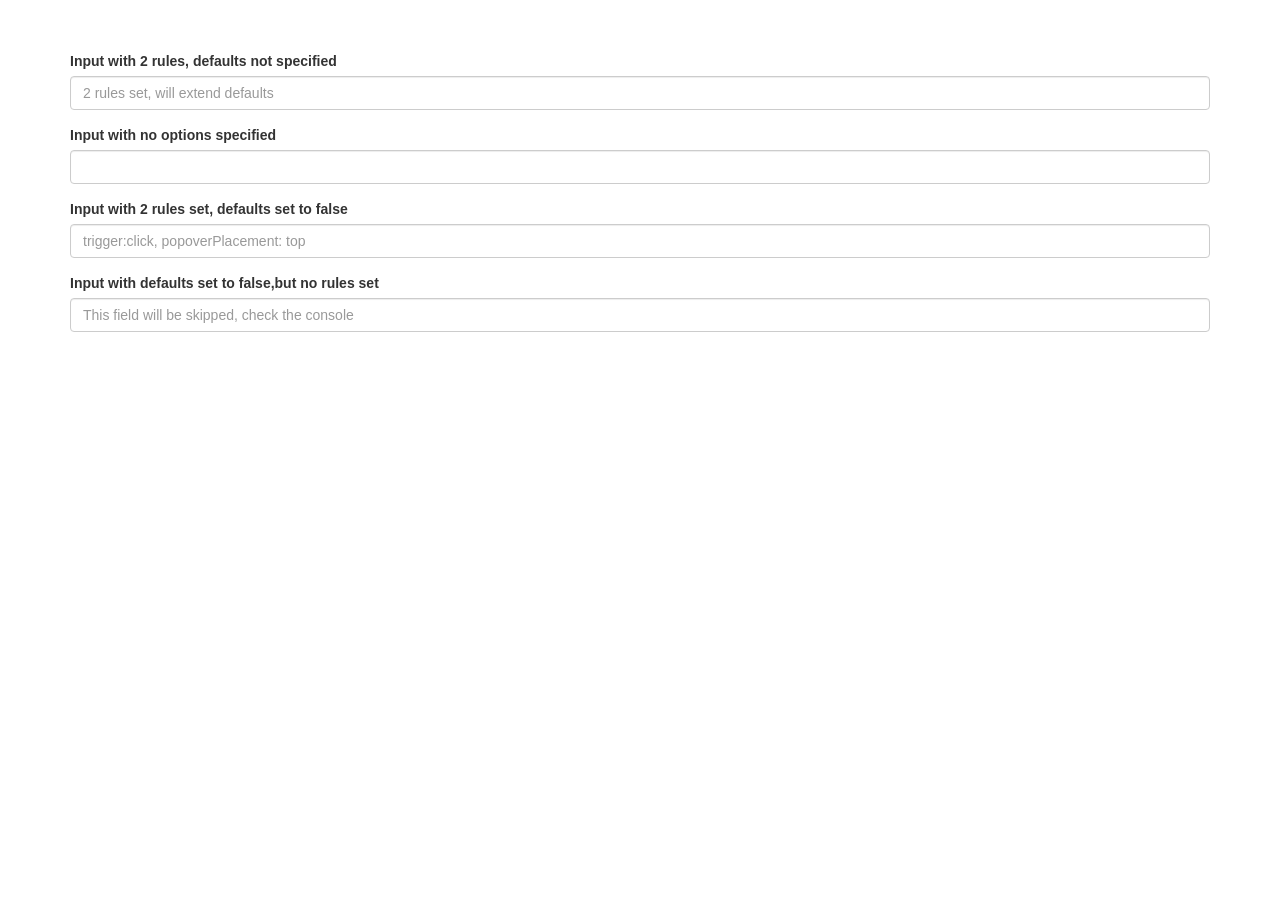
<file: index.html>
<html>

<head>
    <title>Password Requirements Plugin Demo</title>
    <link rel="stylesheet" href="css/bootstrap.min.css">
</head>
<style>
    body {
        padding: 50px;
    }
</style>
<div class="container">
    <form>
        <div class="form-group">
            <div class="row">
                <div class="col-md-12">
                </div>
                <div class="col-md-12">
                    <label>Input with 2 rules, defaults not specified</label>
                    <input id="test1" class="form-control" placeholder="2 rules set, will extend defaults">
                </div>
            </div>
        </div>
        <div class="form-group">
            <div class="row">
                <div class="col-md-12">
                    <label>Input with no options specified</label>
                    <input id="test2" class="form-control" placeholder="">
                </div>
            </div>
        </div>

        <div class="form-group">
            <div class="row">
                <div class="col-md-12">
                    <label>Input with 2 rules set, defaults set to false</label>
                    <input id="test3" class="form-control" placeholder="trigger:click, popoverPlacement: top">
                </div>
            </div>
        </div>
        <div class="form-group">
            <div class="row">
                <div class="col-md-12">
                    <label>Input with defaults set to false,but no rules set</label>
                    <input id="test4" class="form-control" placeholder="This field will be skipped, check the console">
                </div>
            </div>
        </div>
    </form>
</div>
<script src="js/jquery-1.11.2.min.js"></script>
<script src="js/bootstrap.min.js"></script>
<script src="js/PassRequirements.js"></script>
<script>
    $('#test1').PassRequirements({
        rules: {
            containSpecialChars: {
                text: "Your input should contain at least minLength special character(s)",
                minLength: 1,
                regex: new RegExp('([^!,%,&,@,#,$,^,*,?,_,~])', 'g')
            },
            containNumbers: {
                text: "Your input should contain at least minLength number(s)",
                minLength: 2,
                regex: new RegExp('[^0-9]', 'g')
            }
        }
    });

    $('#test2').PassRequirements();

    $('#test3').PassRequirements({
        rules: {
            containSpecialChars: {
                text: "Your input should contain at least minLength special character",
                minLength: 1,
                regex: new RegExp('([^!,%,&,@,#,$,^,*,?,_,~])', 'g')
            },
            containNumbers: {
                text: "Your input should contain at least minLength numbers",
                minLength: 2,
                regex: new RegExp('[^0-9]', 'g')
            }
        },
        popoverPlacement: 'top',
        defaults: false,
        trigger: 'click'
    });
    
    $('#test4').PassRequirements({
        defaults: false
    });
</script>

</html>
</file>
